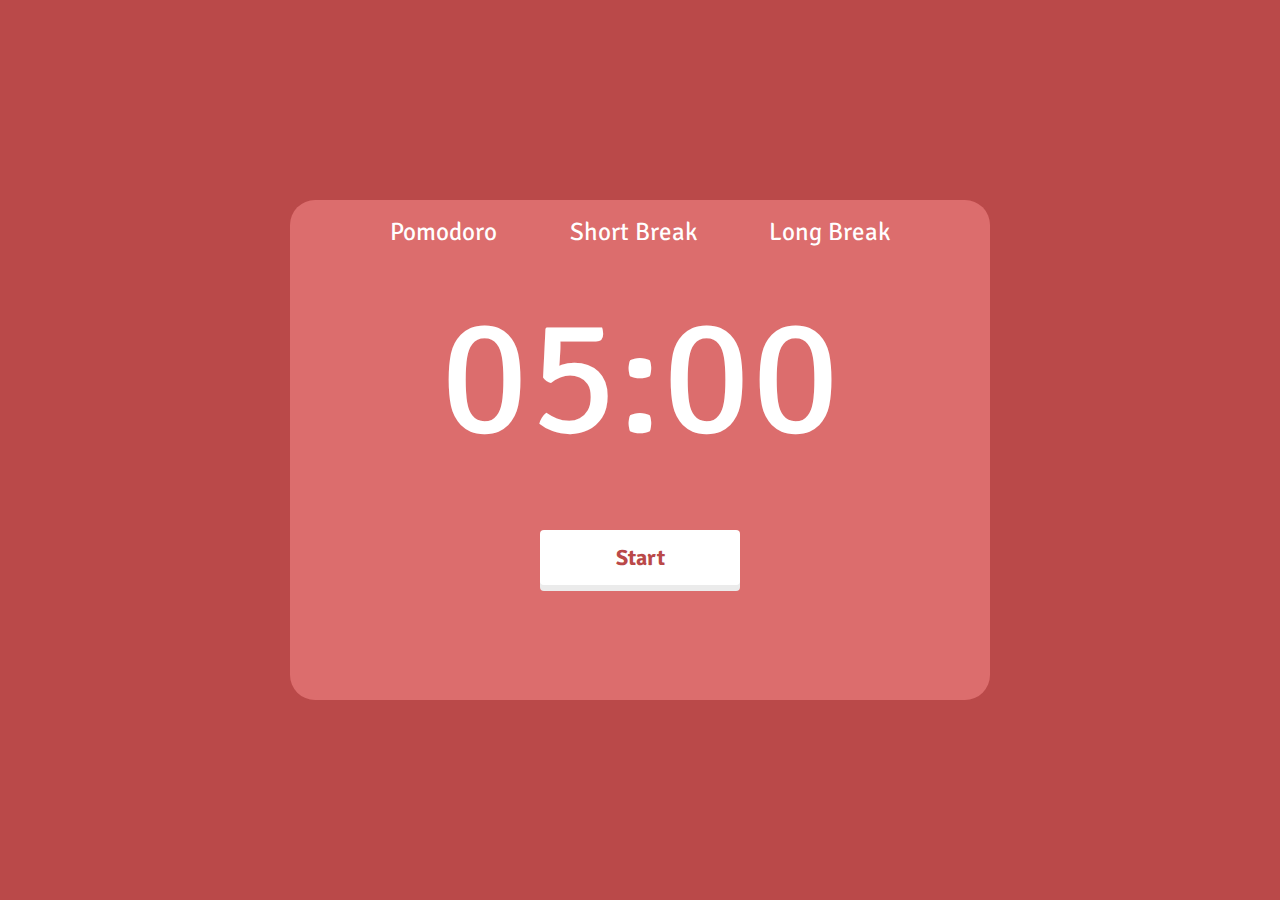
<file: index.html>
<!DOCTYPE html>
<html lang="en">
<head>
 <meta charset="UTF-8">
 <meta name="viewport" content="width=device-width, initial-scale=1.0">
 <title>Pomodoro</title>
</head>
<script defer src="/src/index.js"></script>
<link rel="preconnect" href="https://fonts.googleapis.com">
<link rel="preconnect" href="https://fonts.gstatic.com" crossorigin>
<link href="https://fonts.googleapis.com/css2?family=Signika+Negative:wght@300;400;500;600;700&display=swap" rel="stylesheet">
<link href="https://cdn.jsdelivr.net/npm/bootstrap@5.0.2/dist/css/bootstrap.min.css" rel="stylesheet" integrity="sha384-EVSTQN3/azprG1Anm3QDgpJLIm9Nao0Yz1ztcQTwFspd3yD65VohhpuuCOmLASjC" crossorigin="anonymous">
<link rel="stylesheet" href="/src/style.css">
<body>
<main class = "main">
 <div class="board">
  <div class="times">
   <div class="pomodoro">Pomodoro</div>
   <div class="short">Short Break</div>
   <div class="long">Long Break</div>
  </div>
  <div id="timer">05:00</div>
  <button class="start">Start</button>
  <button style="display: none;" class="pause">Pause</button>

 </div>
</main>
<div class="music">
 
</div>
</body>
</html>
</file>
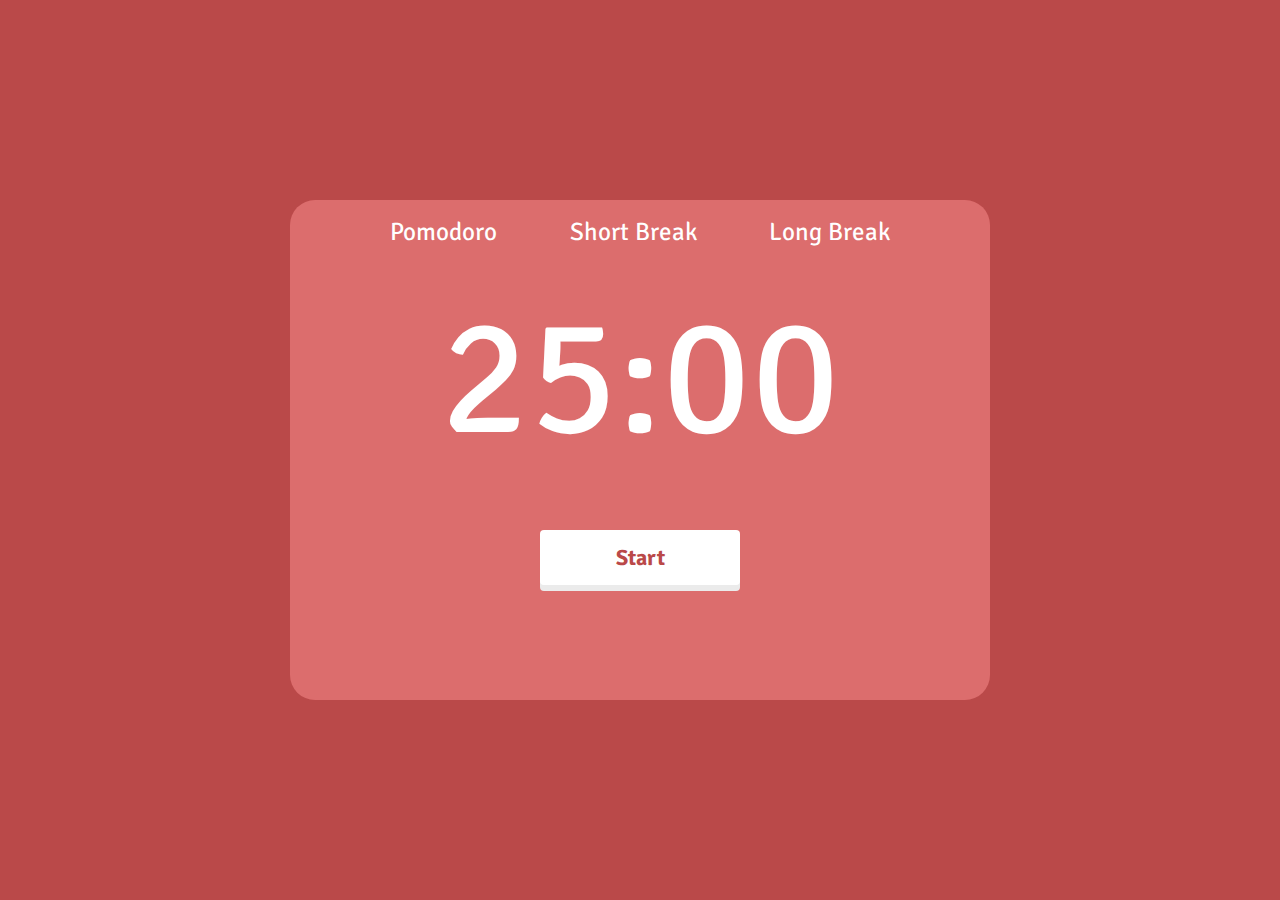
<file: public/index.html>
<!DOCTYPE html>
<html lang="en">
<head>
 <meta charset="UTF-8">
 <meta name="viewport" content="width=device-width, initial-scale=1.0">
 <title>Pomodoro</title>
</head>
<script defer src="/src/index.js"></script>
<link rel="preconnect" href="https://fonts.googleapis.com">
<link rel="preconnect" href="https://fonts.gstatic.com" crossorigin>
<link href="https://fonts.googleapis.com/css2?family=Signika+Negative:wght@300;400;500;600;700&display=swap" rel="stylesheet">
<link href="https://cdn.jsdelivr.net/npm/bootstrap@5.0.2/dist/css/bootstrap.min.css" rel="stylesheet" integrity="sha384-EVSTQN3/azprG1Anm3QDgpJLIm9Nao0Yz1ztcQTwFspd3yD65VohhpuuCOmLASjC" crossorigin="anonymous">
<link rel="stylesheet" href="/src/style.css">
<body>
<main class = "main">
 <div class="board">
  <div class="times">
   <div class="pomodoro">Pomodoro</div>
   <div class="short">Short Break</div>
   <div class="long">Long Break</div>
  </div>
  <div id="timer">25:00</div>
  <button class="start">Start</button>
  <button style="display: none;" class="pause">Pause</button>
 </div>
</main>

</body>
</html>
</file>
<file: src/style.css>
*{
 margin: 0;
 padding: 0;
 box-sizing: border-box;
 font-family: "Signika Negative";
}

.board{
 display: flex;
 flex-direction: column;
 align-items: center;
 padding: 1rem;
 width: 700px;
 height: 500px;
 background-color: rgb(220, 109, 109);
 border-radius: 25px;
 color: #fff;
 gap: 30px;
}
.times{
 width: 500px;
 display: flex;
justify-content: space-between;
font-size: 25px;
cursor: pointer;
}
.times div:hover{
 border-radius: 5px;
 padding: 5px;
 background-color: rgba(89, 82, 82, 0.468);
}
#timer{
 font-size: 165px ;

}
.start{
 width: 200px;
 cursor: pointer;
 border: none;
 margin: 20px 0px 0px;
 padding: 0px 12px;
 border-radius: 4px;
 box-shadow: rgb(235, 235, 235) 0px 6px 0px;
 font-size: 22px;
 height: 55px;
 color: rgb(186, 73, 73);
 font-weight: bold;
 background-color: white;
 transition: color 0.5s ease-in-out 0s;
}
main{
 width: 100%;
 height: 100vh;
 background-color: rgb(186, 73, 73);
 display: flex;
 justify-content: center;
 align-items: center;
}
.next{
 background-color: rgb(56, 133, 138);
}
.one{
 background-color:rgba(109, 183, 188, 0.79)
}
.next2{
 background-color: rgb(57, 112, 151);
}
.two{
 background-color: rgba(102, 143, 171, 0.829);

}
.pause{
 width: 200px;
 cursor: pointer;
 border: none;
 margin: 20px 0px 0px;
 padding: 0px 12px;
 border-radius: 4px;
 box-shadow: rgb(235, 235, 235) 0px 6px 0px;
 font-size: 22px;
 height: 55px;
 color: rgb(186, 73, 73);
 font-weight: bold;
 background-color: white;
 transition: color 0.5s ease-in-out 0s;
}
</file>
